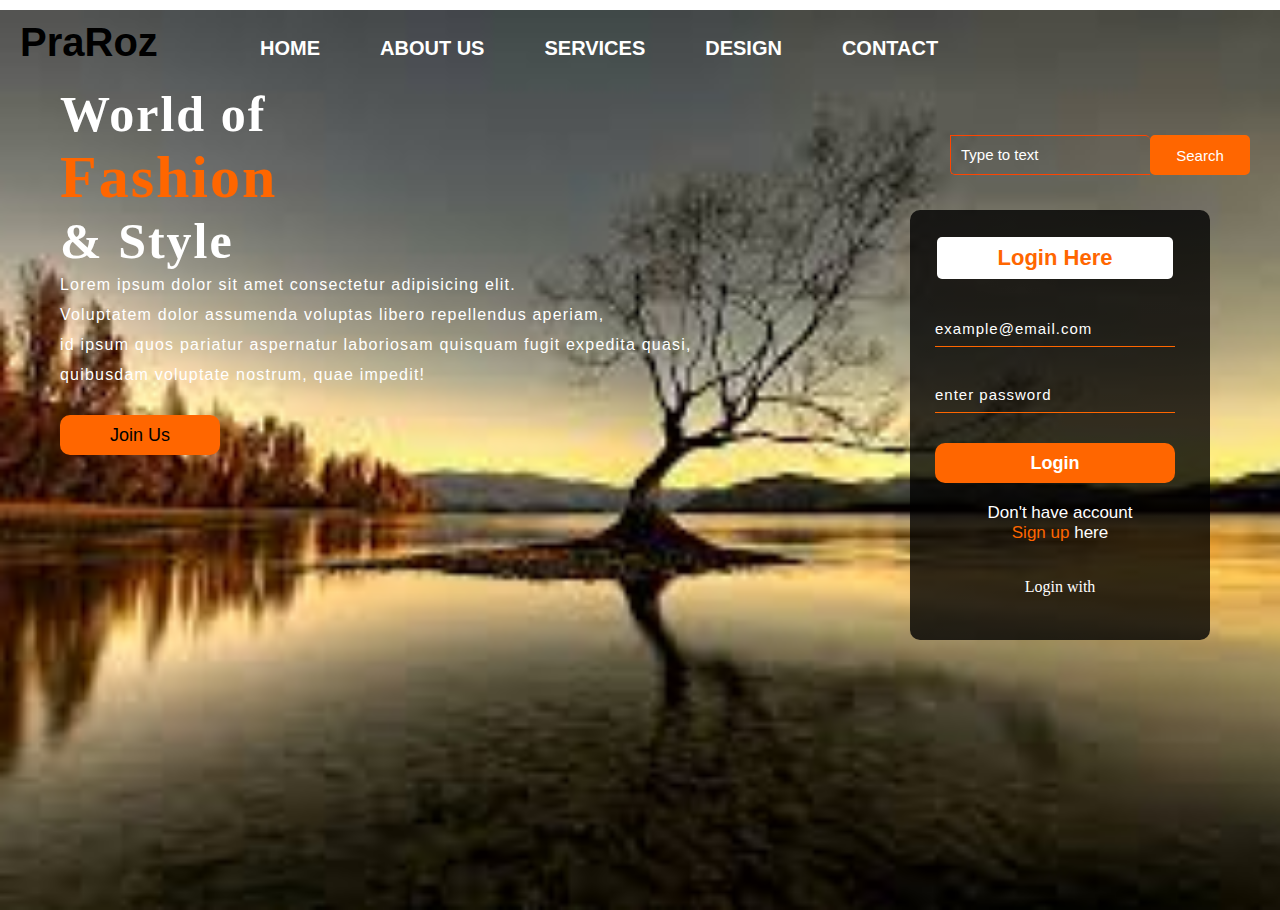
<file: index.html>
<!DOCTYPE html>
<html lang="en">

<head>

    <title>webpage design</title>
    <link rel="stylesheet" href="/style.css">
</head>

<body>
    <div class="main">

        <div class="nabar">
            <div class="icon">
                <h3 class="logo">PraRoz</h3>
            </div>
            <div class="menu">
                <ul>
                    <li><a href="#">HOME</a></li>
                    <li><a href="#">ABOUT US</a></li>
                    <li><a href="#">SERVICES</a></li>
                    <li><a href="#">DESIGN</a></li>
                    <li><a href="#">CONTACT</a></li>
                </ul>
            </div>

            <div class="search">
                <input class="srch" type="search" name="" placeholder="Type to text">
                <a href="#"> <button  class="btn">Search</button> </a>
            </div>

        </div>
        <div class="content">

            <h1>World of <br><span>Fashion </span> <br>& Style</h1>
            <p class="para">Lorem ipsum dolor sit amet consectetur adipisicing elit. <br>
                Voluptatem dolor assumenda voluptas libero repellendus aperiam, <br>
                id ipsum quos pariatur aspernatur laboriosam quisquam fugit expedita quasi,<br>
                quibusdam voluptate nostrum, quae impedit!</p>
                <button class="cn"><a href="#">Join Us</a></button>
                <div class="form">
                    <h2>Login Here</h2>
                    <input type="email" name="email" placeholder="example@email.com">
                    <input type="password" name="" placeholder="enter password">
                    <button class="btnn">Login</button>

                    <p class="link">Don't have account<br>
                    <a href="#">Sign up </a>here</p>
                    <p class="liw">Login with</p>
                </div>

        </div>
    </div>
</body>

</html>
</file>
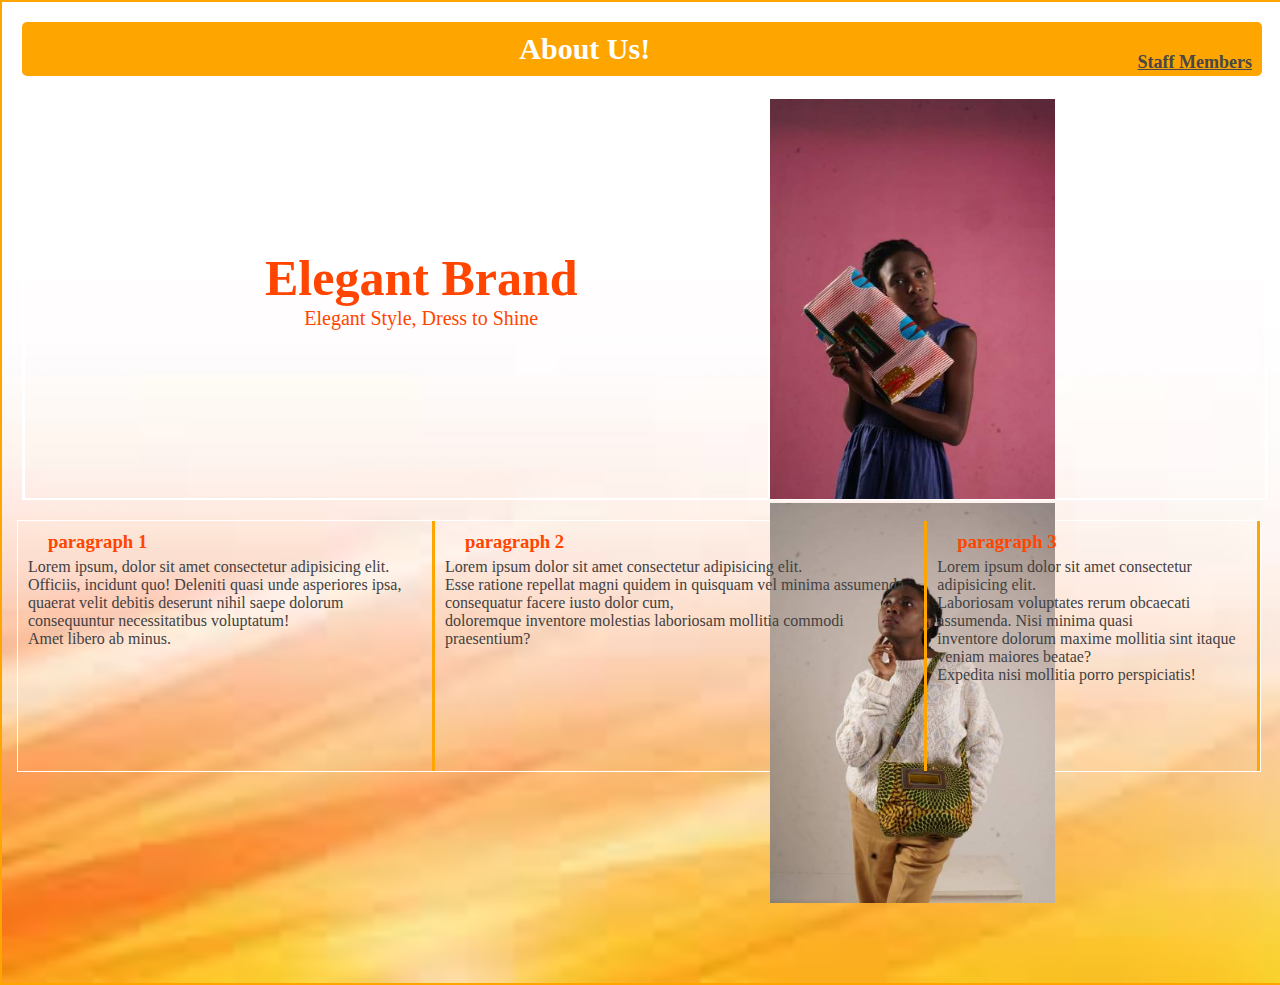
<file: aboutus.html>
<!DOCTYPE html>
<html lang="en">

<head>
    <meta charset="UTF-8">
    <meta name="viewport" content="width=device-width, initial-scale=1.0">
    <title>about us</title>
    <link rel="stylesheet" href="aboutus.css">
</head>

<body>
    <div class="main">
        <header class="head">
            <h2>About Us!
               <a href="staff.html">Staff Members</a>
            </h2>
            
        </header>



        <div class="container">
            <div class="div1">
                <h1>Elegant Brand</h1>
                <p>Elegant Style, Dress to Shine</p>
            </div>

            <div class="div2">
                <img src="/FFF.jpg" alt="image">
                <img src="/FF.jpg" alt="photo">
            </div>
            

        </div>
        
        <div class="cont">
            <div class="divp"><h3>paragraph 1</h3>
                <p>Lorem ipsum, dolor sit amet consectetur adipisicing elit. <br>
                    Officiis, incidunt quo! Deleniti quasi unde asperiores ipsa,<br>
                     quaerat velit debitis deserunt nihil saepe dolorum consequuntur necessitatibus voluptatum!<br>
                     Amet libero ab minus.</p>
            </div>
            <div class="divp">
                <h3>paragraph 2</h3>
                <p>Lorem ipsum dolor sit amet consectetur adipisicing elit. <br>
                    Esse ratione repellat magni quidem in quisquam vel minima assumenda consequatur facere iusto dolor cum, <br>
                    doloremque inventore molestias laboriosam mollitia commodi praesentium?</p>
            </div>
            <div class="divp">
                <h3>paragraph 3</h3>
                <p>Lorem ipsum dolor sit amet consectetur adipisicing elit.<br>
                     Laboriosam voluptates rerum obcaecati assumenda. Nisi minima quasi <br>
                     inventore dolorum maxime mollitia sint itaque veniam maiores beatae?<br>
                      Expedita nisi mollitia porro perspiciatis!</p>
            </div>
        </div>




    </div>
</body>

</html>
</file>
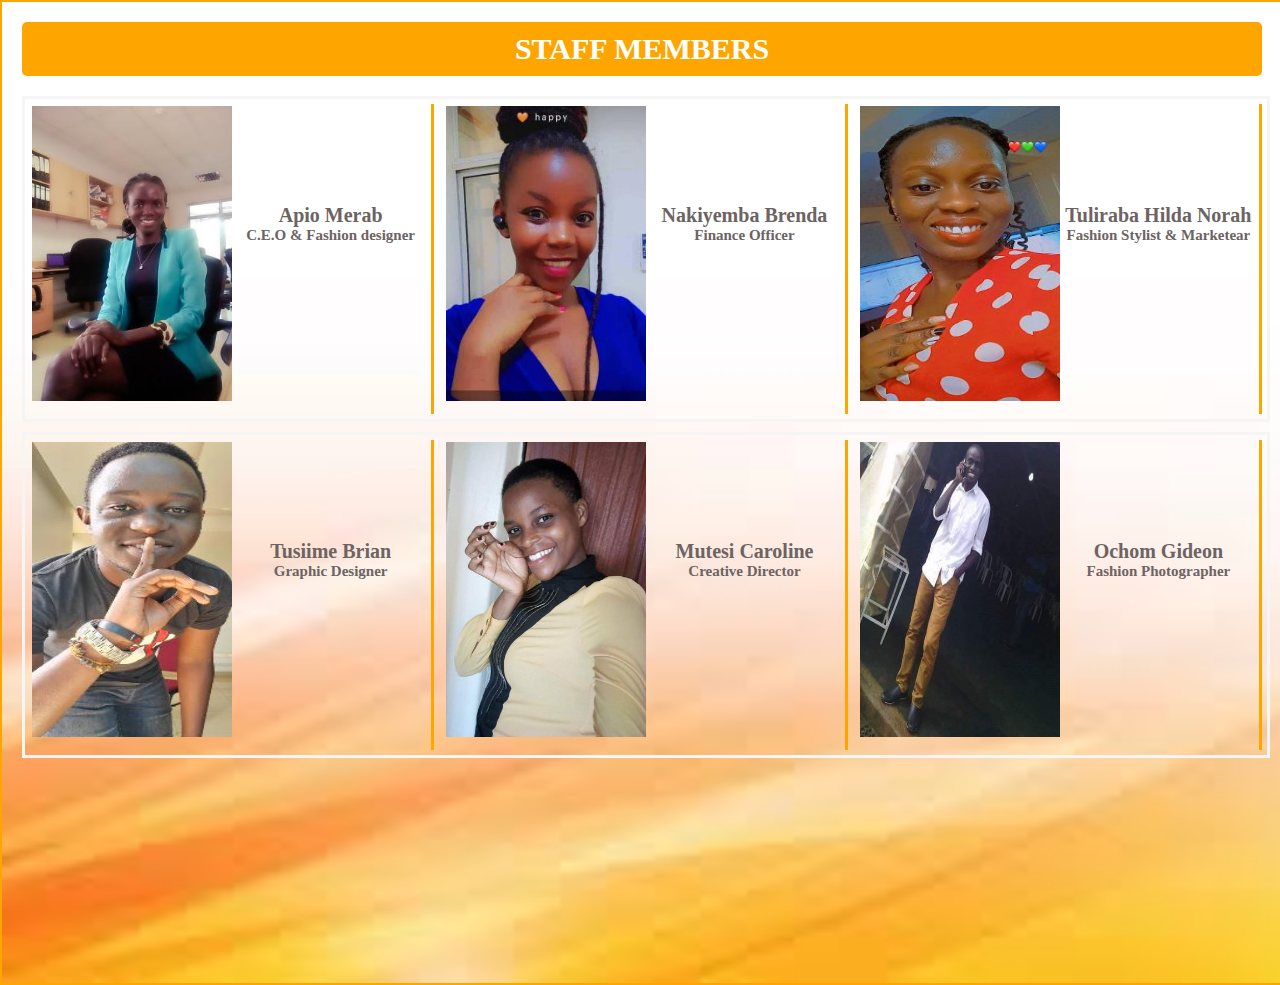
<file: staff.html>
<!DOCTYPE html>
<html lang="en">

<head>
    <title>staff page</title>
    <link rel="stylesheet" href="staff.css">
</head>

<body>

    <div class="main1">
        <header class="head1">
            <h2>STAFF MEMBERS</h2>
        </header>

        <div class="group1">
            <div class="divs">
                <div><img src="/ceo1.jpg" alt="ceo" class="img"></div>
                <div><h3>Apio Merab</h3>
                <h4>C.E.O & Fashion designer</h4></div>
            </div>

            <div class="divs">
                <div><img src="hrm.jpg" alt="stylist" class="img"></div>
                <div><h3>Nakiyemba Brenda</h3>
                <h4>Finance Officer</h4></div>
            </div>

            <div class="divs">
                <div><img src="/marketer.jpg" alt="phot" class="img"></div>
                <div><h3>Tuliraba Hilda Norah</h3>
                <h4>Fashion Stylist & Marketear</h4></div>
            </div>
        </div>

        <div class="group2">
            <div class="divs">
                <div><img src="/ito.jpg" alt="IT" class="img"></div>
                <div><h3>Tusiime Brian</h3>
                <h4>Graphic Designer</h4></div>

            </div>
            <div class="divs">
                <div><img src="/designer.jpg" alt="design" class="img"></div>
                <div><h3>Mutesi Caroline</h3>
                <h4>Creative Director</h4></div>
            </div>
            <div class="divs">

                <div><img src="/photog.jpg" alt="grapher" class="img"></div>
                <div><h3>Ochom Gideon</h3>
                <h4>Fashion Photographer</h4></div>
                
            </div>
        </div>
    </div>

</body>

</html>
</file>
<file: style.css>
*{
    margin: 0;
    padding: 0;
}
.main {
   width: 100%;
 background-image: url(imag.jfif);
    background-position: center;
    background-size: cover;
 height: 100vh;
}
.navbar{
    width: 100px;
    height: 75px;
    margin: auto;
}
.icon {
    width: 200px;
    float: left;
    height: 70px;
}
.logo {
    color: black;
    font-size: 40px;
    font-family: Arial;
    padding-left: 20px;
    float: left;
    padding-top: 10px;
}
.menu{
    float: left;
    height: 75px;
}
ul{
    float: left;
    display: flex;
    justify-content: center;
    align-items: center;
}
ul li{
    list-style: none;
    margin-left: 60px;
    margin-top: 27px;
    font-size: 20px;
}
ul li a {
    text-decoration: none;
    color: white;
    font-family: Arial;
    font-weight: bold;
    transition: 0.4s ease-in-out;
    cursor: pointer;

}
ul li a:hover{
    color: orangered;
    
}

.search{
    width: 330px;
    float: right;
    margin-left: 170px;
    margin-top: 50px;
}
.srch {
    font-family: 'Times New Roman';
    width: 200px;
    height: 40px;
    background: transparent;
    border: 1px solid orangered;
    color: white;
    border-right: none;
    font-size: 15px;
    float: left;
    padding: 10px;
    border-bottom-left-radius: 5px;
    border-top-right-radius: 5px;

}
.btn {
    width: 100px;
    height: 40px;
    background: rgb(255, 102, 0);
    border: 2px solid rgb(255, 102, 0);
   
    color: white;
    font-size: 15px;
    border-bottom-right-radius: 5px;
    border-bottom-left-radius: 5px;
    border-top-left-radius: 5px;
    border-top-right-radius: 5px;
}
.btn:focus{
    outline: none;
}
.scrh{
    outline: none;
}
.content {
    width: 1200px;
    height: auto;
    margin:auto;
    color: white;
    position: relative;
}
.content .para {
    padding-left: 20px;
    padding-bottom: 25px;
    font-family: Arial;
    letter-spacing: 1.2px;
    line-height: 30px;
    
}
.content h1 {
    font-family: 'Times New Roman';
    font-size: 50px;
    padding-left: 20px;
    padding-top: 20px;
    margin-top: 10px;
    letter-spacing: 2px;
}
.content .cn{
    width: 160px;
    height: 40px;
    background-color: rgb(255, 102, 0);
    border: none;
    margin-bottom: 10px;
    margin-left: 20px;
    font-size: 18px;
    border-radius: 10px;
    cursor: pointer;
    transition: .4s ease;
}
.content .cn a {
    text-decoration: none;
    color: black;
    transition: .3s ease;

}
.cn:hover {
    background: white;
   
    
}
.content span{
    color:rgb(255, 102, 0);
    font-size: 60px;

}
.form {
    width: 250px;
    height: 380px;
    background: linear-gradient(to top, rgba(0,0,0,0.8)50%, rgba(0,0,0,0.8)50%);
    position: absolute;
    top: 200px;
    left: 870px;
    border-radius: 10px;
    padding: 25px;
}
.form h2 {
    width: 220px;
    font-family: sans-serif;
    text-align: center;
    color: rgb(255, 102, 0);
    background-color: white;
    font-size: 22px;
    border-radius: 5px;
    margin: 2px;
    padding: 8px;

}
.form input {
    width: 240px;
    height: 35px;
    background: transparent;
    border-bottom: 1px solid rgb(255, 102, 0);
    border-top: none;
    border-right: none;
    border-left: none;
    color: white;
    font-size: 15px;
    letter-spacing: 1px;
    margin-top: 30px;
    font-family: sans-serif;
}
.form input:focus {
    outline: none;
}
::placeholder {
    color: white;
    font-family: Arial;
}
.btnn {
    width: 240px;
    height: 40px;
    background: rgb(255, 102, 0);
    border: none;
    margin-top: 30px;
    font-size: 18px;
    border-radius: 10px;
    cursor: pointer;
    color: white;
    font-weight: bold;

}
.btnn:hover {
    background: white;
    color: rgb(255, 102, 0);
}
.form .link {
    font-family: Arial;
    font-size: 17px;
    padding: 20px;
    text-align: center;
}
.form .link a{
    text-decoration: none;
    color: rgb(255, 102, 0);
}
.liw {
    padding-top: 15px;
    padding-bottom: 10px;
    text-align: center;
}
</file>
<file: aboutus.css>
* {
    margin: 0;
    padding: 0;
}

.main {

    background-image: url(back.jfif);
    background-size: cover;
    background-position: center;
    width: 100%;
    height: 109vh;
    border: 2px solid orange;


}

.head {
    color: white;
    margin: 20px;
    padding: 10px;
    background-color: orange;
    text-align: center;
    font-size: 20px;
    border-radius: 5px;

}

.head h2 a {
    float: right;
    color: rgb(73, 71, 71);
    font-size: 18px;
    padding-top: 20px;
}


.container {
    height: 400px;
    width: 97%;
    border: 2px solid white;
    margin-left: 20px;
    display: flex;
    justify-content: center;
    box-shadow: orangered;
}

.div1 {
    border: 1px solid white;
    height: 400px;
    width: 60%;
    color: orangered;


}

.div1 h1 {
    font-size: 50px;
    font-family: Cambria;
    padding-left: 50px;
    text-align: center;
    padding-top: 150px;
}

.div1 p {
    font-size: 20px;
    font-family: Cambria;
    padding-left: 50px;
    text-align: center;
}

.div2 {
    color: orange;
    border: 1px solid white;
    height: 400px;
    width: 40%;
    float: right;
    margin-right: 0px;
}

.div2 img {
    height: 400px;
    width: 285px;
}

.cont {
    height: 250px;
    border: 1px solid white;
    margin-top: 20px;
    width: 97%;
    margin-left: 15px;
    margin-right: 5px;
    display: flex;
    justify-content: center;
}

.divp {
    border-right: 3px solid orange;
    padding: 10px;
}

.divp p {
    padding-top: 5px;
    color: rgb(66, 65, 65);
}

.divp h3 {
    padding-left: 20px;
    color: orangered;
}
</file>
<file: staff.css>
*{
    margin: 0;
    padding: 0;
}
.main1 {

    background-image: url(back.jfif);
    background-size: cover;
    background-position: center;
    width: 100%;
    height: 109vh;
    border: 2px solid orange;


}
.head1 {
    color: white;
    margin: 20px;
    padding: 10px;
    background-color: orange;
    text-align: center;
    font-size: 20px;
    border-radius: 5px;

}
.group1 {
    height: 320px;
    width: 97%;
    border: 3px solid whitesmoke;
    margin-left: 20px;
    display: flex;
    justify-content: center;
    box-shadow: orangered;
    margin-top: 10px;
}
.group2 {
    height: 320px;
    width: 97%;
    border: 3px solid whitesmoke;
    margin-left: 20px;
    display: flex;
    justify-content: center;
    box-shadow: orangered;
    margin-top: 10px;
}
.divs {
    margin: 5px;
     border-right: 3px solid orange;
    width: 35%;
    display: flex;
    justify-content: center;
}
.divs div {
    
    height: 300px;
    width: 50%;
}
h3{
   
    color: rgb(109, 99, 99);
    text-align: center;
    padding-top: 100px;
    font-size: 20px;
   
   
}
h4 {
    color: rgb(109, 99, 99);
    text-align: center;
    font-size: 15px;
}
.img {
    height: 295px;
    width: 200px;
    margin: 2px;
}
</file>
